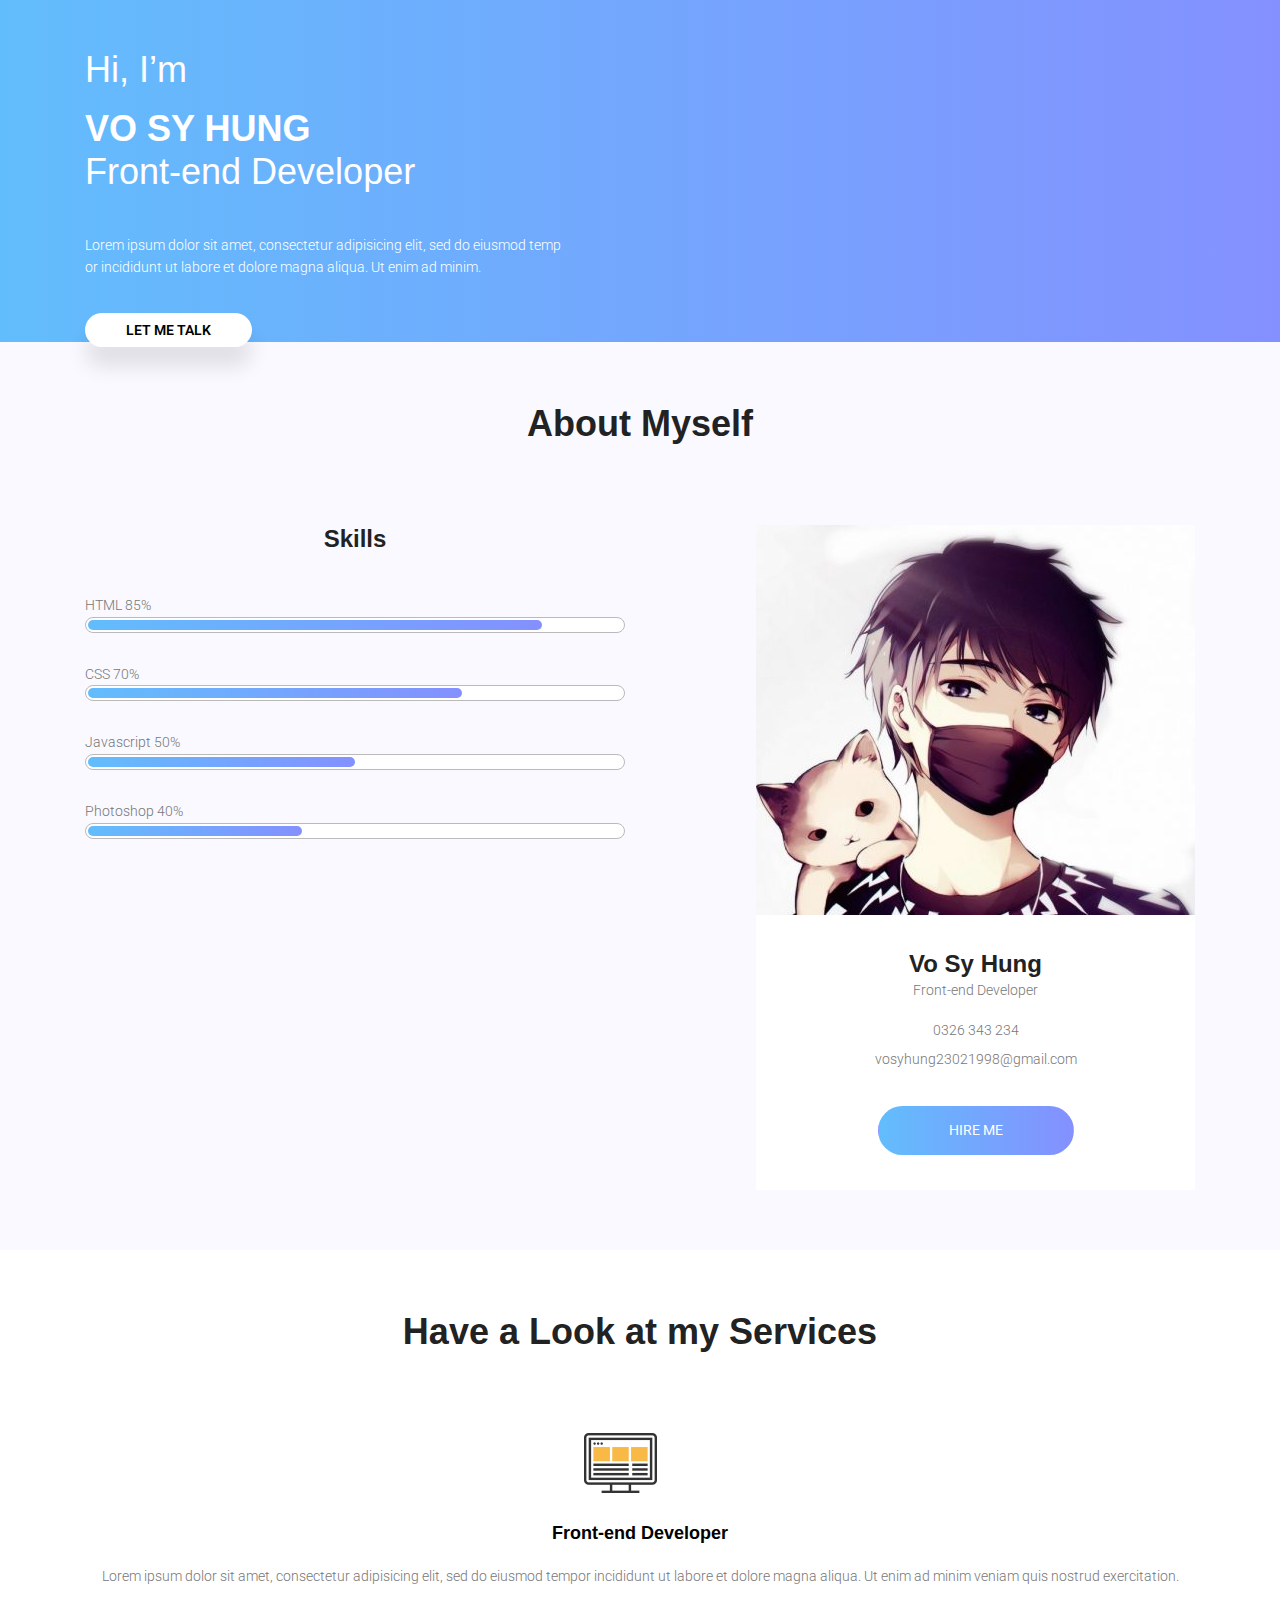
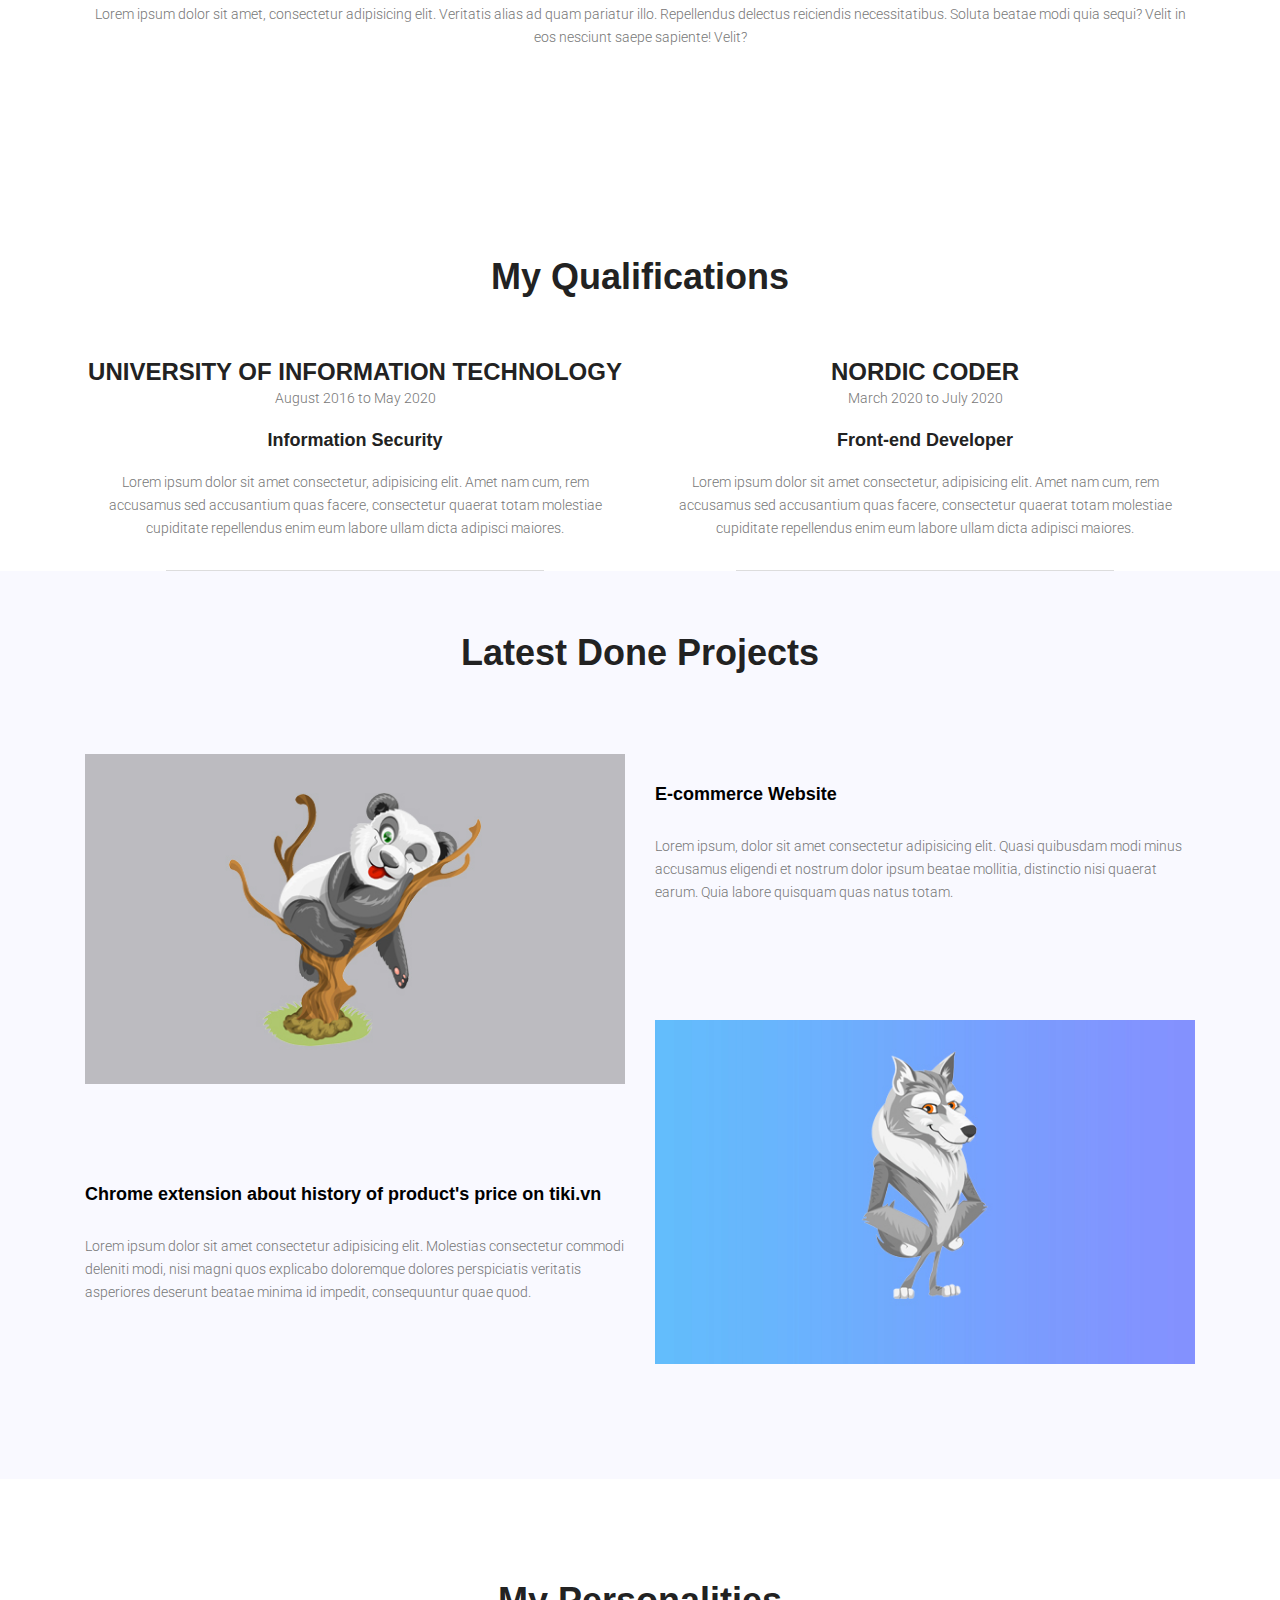
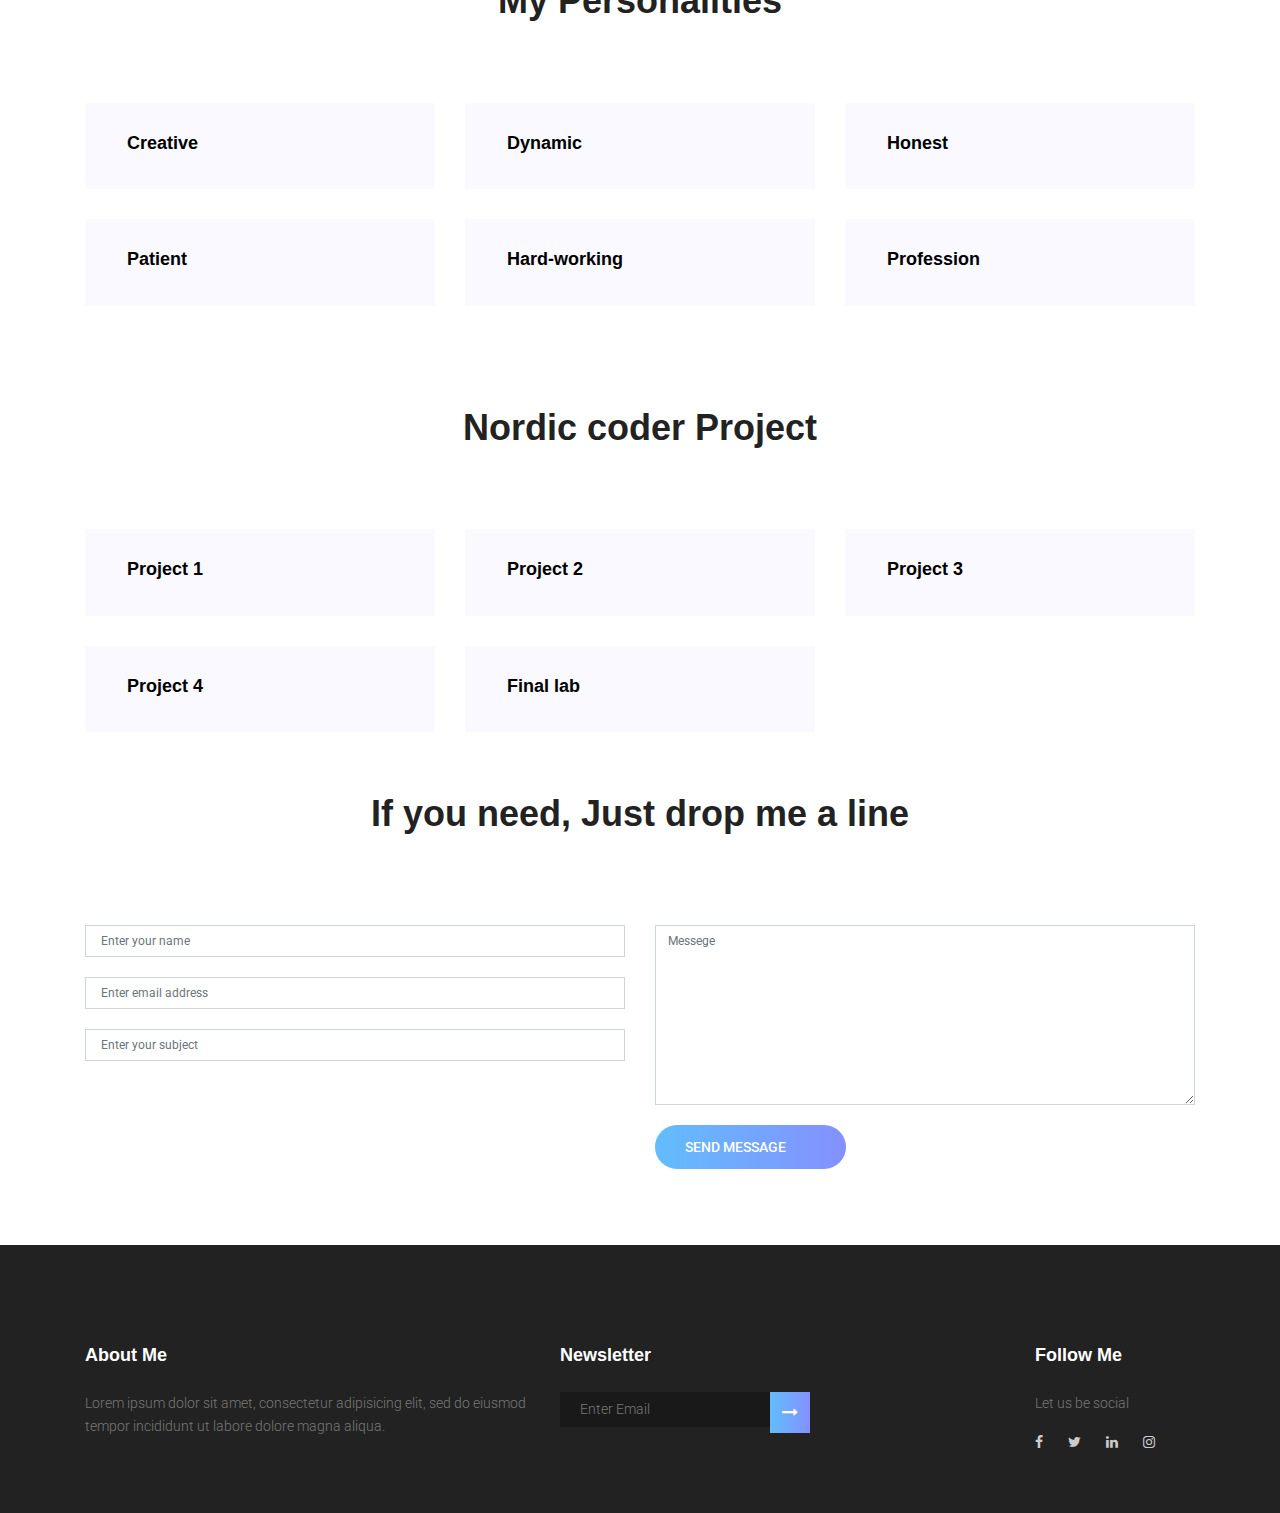
<file: index.html>
<!DOCTYPE html>
<html>
  <title>VsHung CV</title>
  <meta charset="UTF-8">
  <meta name="viewport" content="width=device-width, initial-scale=1">
  <link rel='stylesheet' href='https://fonts.googleapis.com/css?family=Roboto'>
  <link rel="stylesheet" href="https://cdnjs.cloudflare.com/ajax/libs/font-awesome/4.7.0/css/font-awesome.min.css">
  <link rel="stylesheet" href="https://maxcdn.bootstrapcdn.com/bootstrap/4.4.1/css/bootstrap.min.css">
  <link rel="stylesheet" href="css/style.css">
  <script src="https://ajax.googleapis.com/ajax/libs/jquery/3.4.1/jquery.min.js"></script>
  <script src="https://cdnjs.cloudflare.com/ajax/libs/popper.js/1.16.0/umd/popper.min.js"></script>
  <script src="https://maxcdn.bootstrapcdn.com/bootstrap/4.4.1/js/bootstrap.min.js"></script>
</head>

<body>
  <!-- start banner Area -->
  <section class="banner-area" id="home">
  <div class="container">
    <div class="row justify-content-start align-items-center">
      <div class="col-lg-12 col-md-12 banner-left">
        <h1 class="text-white mt-5">
          <p>Hi, I’m</p>       
          <span>Vo Sy Hung</span>	
          <p>Front-end Developer</p>
        </h1>
        <p class="mx-auto text-white  mt-20 mb-40">
          Lorem ipsum dolor sit amet, consectetur adipisicing elit, sed do eiusmod temp <br> or incididunt ut labore et dolore magna aliqua. Ut enim ad minim.
        </p>
        <a href="#" class="text-uppercase header-btn">Let me talk</span></a>
      </div>
    </div>
  </div>
  </section>
  <!-- End banner Area -->	
  
  <!-- Start about Area -->
  <section class="about-area section-gap" id="about">
    <div class="container">
      <div class="row d-flex justify-content-center">
        <div class="menu-content pb-70 col-lg-8">
          <div class="title text-center">
            <h1 class="mb-10">About Myself</h1>
          </div>
        </div>
      </div>					
      <div class="row">
        <div class="col-lg-6 about-left">
          <h3 class="pb-40 text-center">Skills</h3>
          <div class="skillbar" data-percent="85%">
              <div class="skill-bar-percent">HTML 85%</div>
              <div class="skillwrap">
                <div class="skillbar-bar" style="width: 85%;"></div>
              </div>
          </div>

          <div class="skillbar" data-percent="80%">
            <div class="skill-bar-percent">CSS 70%</div>
              <div class="skillwrap">
                <div class="skillbar-bar" style="width: 70%;"></div>
            </div>
          </div>

          <div class="skillbar" data-percent="50%">
              <div class="skill-bar-percent">Javascript 50%</div>
              <div div class="skillwrap">
                <div class="skillbar-bar" style="width: 50%;"></div>
          </div>
          </div>

          <div class="skillbar" data-percent="40%">
              <div class="skill-bar-percent">Photoshop 40%</div>
              <div class="skillwrap">
                <div class="skillbar-bar" style="width: 40%;"></div>
          </div>
        </div>		                
      </div>
        <div class="col-lg-6 about-right justify-content-end d-flex">
          <div class="myself-wrap">
            <img class="img-fluid" src="img/avatar.jpg" alt="" >
            <div class="desc">
              <h3>Vo Sy Hung</h3>
              <p class="pb-10">Front-end Developer</p>
              <p><span class="lnr lnr-phone"></span> 0326 343 234</p>
              <p><span class="lnr lnr-envelope"></span> vosyhung23021998@gmail.com</p>
              <a class="mt-30 text-uppercase talk-btn" href="#">Hire Me</span></a>
            </div>
          </div>
        </div>
      </div>
    </div>	
  </section>
  <!-- End about Area -->
  
  <!-- Start service Area -->
  <section class="service-area section-gap" id="service"> 
    <div class="container">
      <div class="row d-flex justify-content-center">
        <div class="menu-content pb-70 col-lg-8">
          <div class="title text-center">
            <h1 class="mb-10">Have a Look at my Services</h1>
          </div>
        </div>
      </div>						
      <div class="row">
        <div class="single-service col-lg-12 col-md-12 mb-30 text-center">
          <div class="icon">
            <img src="img/s1.png" alt="">
          </div>
          <div class="dec">
            <h4 class="mt-30"><a href="#">Front-end Developer</a></h4>			
            <p class="mt-20">
              Lorem ipsum dolor sit amet, consectetur adipisicing elit, sed do eiusmod tempor incididunt ut labore et dolore magna aliqua. Ut enim ad minim veniam quis nostrud exercitation.
            </p>
            <p>
              Lorem ipsum dolor sit amet, consectetur adipisicing elit. Veritatis alias ad quam pariatur illo. Repellendus delectus reiciendis necessitatibus. Soluta beatae modi quia sequi? Velit in eos nesciunt saepe sapiente! Velit?
            </p>							
          </div>
        </div>											
      </div>
    </div>	
  </section>
  <!-- End service Area -->

  <!-- Start qualification Area -->
  <section class="qualification-area pt-100 pb-80">
    <div class="container">
      <div class="row d-flex justify-content-center">
        <div class="menu-content pb-20 col-lg-8">
          <div class="title text-center">
            <h1 class="mb-10">My Qualifications</h1>
          </div>
        </div>
      </div>							
      <div class="row d-flex justify-content-center">
        <div class="col-lg-6 col-md-6 qty-left">
          <div class="single-qly">
            <h3 class="text-uppercase">University of Information Technology</h3>
            <p>August 2016 to May 2020</p>
            <h4 class="pt-20 pb-20">Information Security</h4>
            <p>
              Lorem ipsum dolor sit amet consectetur, adipisicing elit. Amet nam cum, rem accusamus sed accusantium quas facere, consectetur quaerat totam molestiae cupiditate repellendus enim eum labore ullam dicta adipisci maiores.
            </p>							
          </div>
          <div class="btm-border d-block mx-auto"></div>														
        </div>
        <div class="col-lg-6 col-md-6 qty-right">
          <div class="single-qly">
            <h3 class="text-uppercase">Nordic Coder</h3>
            <p>March 2020 to July 2020</p>
            <h4 class="pt-20 pb-20">Front-end Developer</h4>
            <p>
              Lorem ipsum dolor sit amet consectetur, adipisicing elit. Amet nam cum, rem accusamus sed accusantium quas facere, consectetur quaerat totam molestiae cupiditate repellendus enim eum labore ullam dicta adipisci maiores.
            </p>							
          </div>
          <div class="btm-border d-block mx-auto"></div>																
        </div>						
      </div>
    </div>	
  </section>
  <!-- End qualification Area -->
  
  <!-- Start project Area -->
  <section class="project-area section-gap" id="project">
    <div class="container">
      <div class="row d-flex justify-content-center">
        <div class="menu-content pb-70 col-lg-8">
          <div class="title text-center">
            <h1 class="mb-10">Latest Done Projects</h1>
          </div>
        </div>
      </div>					
      <div class="row">
        <div class="col-lg-6 project-left">
          <div class="single-project pb-100">
            <img class="img-fluid" src="img/l1.jpg" alt="">
            <h4 class="pt-100 pb-30"><a href="#">Chrome extension about history of product's price on tiki.vn</a></h4>
            <p>
              Lorem ipsum dolor sit amet consectetur adipisicing elit. Molestias consectetur commodi deleniti modi, nisi magni quos explicabo doloremque dolores perspiciatis veritatis asperiores deserunt beatae minima id impedit, consequuntur quae quod.
            </p>
          </div>					
        </div>
        <div class="col-lg-6 project-right">
          <div class="single-project">
            <h4 class="pt-30 pb-30"><a href="#">E-commerce Website</a></h4>
            <p class=" pb-100">
              Lorem ipsum, dolor sit amet consectetur adipisicing elit. Quasi quibusdam modi minus accusamus eligendi et nostrum dolor ipsum beatae mollitia, distinctio nisi quaerat earum. Quia labore quisquam quas natus totam.
            </p>								
            <img class="img-fluid" src="img/l2.jpg" alt="">
          </div>							
        </div>
      </div>
    </div>	
  </section>
  <!-- End project Area -->
  
  <!-- Start feature Area -->
  <section class="feature-area pt-100">
    <div class="container">
      <div class="row d-flex justify-content-center">
        <div class="menu-content pb-70 col-lg-8">
          <div class="title text-center">
            <h1 class="mb-10">My Personalities</h1>
          </div>
        </div>
      </div>						
      <div class="row">
        <div class="col-lg-4 col-md-6 ">
          <div class="single-feature mb-30">
            <div class="title d-flex flex-row pb-20">
              <span class="lnr lnr-user"></span>
              <h4><a href="#">Creative</a></h4>
            </div>					
          </div>							
        </div>
        <div class="col-lg-4 col-md-6 ">
          <div class="single-feature mb-30">
            <div class="title d-flex flex-row pb-20">
              <span class="lnr lnr-license"></span>
              <h4><a href="#">Dynamic</a></h4>
            </div>						
          </div>							
        </div>
        <div class="col-lg-4 col-md-6 ">
          <div class="single-feature mb-30">
            <div class="title d-flex flex-row pb-20">
              <span class="lnr lnr-phone"></span>
              <h4><a href="#">Honest</a></h4>
            </div>						
          </div>							
        </div>
        <div class="col-lg-4 col-md-6 ">
          <div class="single-feature">
            <div class="title d-flex flex-row pb-20">
              <span class="lnr lnr-rocket"></span>
              <h4><a href="#">Patient</a></h4>
            </div>							
          </div>							
        </div>
        <div class="col-lg-4 col-md-6 ">
          <div class="single-feature">
            <div class="title d-flex flex-row pb-20">
              <span class="lnr lnr-diamond"></span>
              <h4><a href="#">Hard-working</a></h4>
            </div>				
          </div>							
        </div>
        <div class="col-lg-4 col-md-6 ">
          <div class="single-feature">
            <div class="title d-flex flex-row pb-20">
              <span class="lnr lnr-bubble"></span>
              <h4><a href="#">Profession</a></h4>
            </div>						
          </div>							
        </div>																					
      </div>
    </div>	
  </section>
  <!-- End feature Area -->
          
  <!-- Start Project -->
  <section class="feature-area pt-100">
    <div class="container">
      <div class="row d-flex justify-content-center">
        <div class="menu-content pb-70 col-lg-8">
          <div class="title text-center">
            <h1 class="mb-10">Nordic coder Project</h1>
          </div>
        </div>
      </div>						
      <div class="row">
        <div class="col-lg-4 col-md-6 ">
          <div class="single-feature mb-30">
            <div class="title d-flex flex-row pb-20">
              <span class="lnr lnr-user"></span>
              <h4><a href="Project 1 - first html/index.html">Project 1</a></h4>
            </div>					
          </div>							
        </div>
        <div class="col-lg-4 col-md-6 ">
          <div class="single-feature mb-30">
            <div class="title d-flex flex-row pb-20">
              <span class="lnr lnr-license"></span>
              <h4><a href="Project 2- introduce/index.html">Project 2</a></h4>
            </div>						
          </div>							
        </div>
        <div class="col-lg-4 col-md-6 ">
          <div class="single-feature mb-30">
            <div class="title d-flex flex-row pb-20">
              <span class="lnr lnr-phone"></span>
              <h4><a href="Project 3 - flex_box/index.html">Project 3</a></h4>
            </div>						
          </div>							
        </div>
        <div class="col-lg-4 col-md-6 ">
          <div class="single-feature">
            <div class="title d-flex flex-row pb-20">
              <span class="lnr lnr-rocket"></span>
              <h4><a href="Project 4 - bootstrap/index.html">Project 4</a></h4>
            </div>							
          </div>							
        </div>
        <div class="col-lg-4 col-md-6 ">
          <div class="single-feature">
            <div class="title d-flex flex-row pb-20">
              <span class="lnr lnr-diamond"></span>
              <h4><a href="Project 9 - web rep/index.html">Final lab</a></h4>
            </div>				
          </div>							
        </div>																					
      </div>
    </div>	
  </section>
  <!-- End project -->

  <!-- start contact Area -->		
  <section class="contact-area section-gap" id="contact">
    <div class="container">
      <div class="row d-flex justify-content-center">
        <div class="menu-content pb-20 col-lg-8">
          <div class="title text-center">
            <h1 class="mb-10">If you need, Just drop me a line</h1>
          </div>
        </div>
      </div>										
      <form class="form-area mt-60" id="myForm" action="mail.php" method="post" class="contact-form text-right">
        <div class="row">	
        <div class="col-lg-6 form-group">
          <input name="name" placeholder="Enter your name" class="common-input mb-20 form-control" required="" type="text">
        
          <input name="email" placeholder="Enter email address" class="common-input mb-20 form-control" required="" type="email">

          <input name="subject" placeholder="Enter your subject" class="common-input mb-20 form-control" required="" type="text">
        </div>
        <div class="col-lg-6 form-group">
          <textarea class="common-textarea mt-10 form-control" name="message" placeholder="Messege" required=""></textarea>
          <button class="primary-btn mt-20">Send Message<span class="lnr lnr-arrow-right"></span></button>
          <div class="alert-msg">								
        </div>
        </div></div>
      </form>						
      
    </div>	
  </section>
  <!-- end contact Area -->		
  
  <!-- start footer Area -->		
  <footer class="footer-area section-gap">
    <div class="container">
      <div class="row">
        <div class="col-lg-5  col-md-6 col-sm-6">
          <div class="single-footer-widget">
            <h6>About Me</h6>
            <p>
              Lorem ipsum dolor sit amet, consectetur adipisicing elit, sed do eiusmod tempor incididunt ut labore dolore magna aliqua.
            </p>
          </div>
        </div>
        <div class="col-lg-5  col-md-6 col-sm-6">
          <div class="single-footer-widget">
            <h6>Newsletter</h6>
            <div class="" id="mc_embed_signup">

                <form target="_blank" novalidate="true" action="#" method="get" class="form-inline">

                <div class="d-flex flex-row">

                  <input class="form-control" name="EMAIL" placeholder="Enter Email" required="" type="email">
                    <button class="click-btn btn btn-default"><i class="fa fa-long-arrow-right" aria-hidden="true"></i></button>
                    <div style="position: absolute; left: -5000px;">
                      <input name="" tabindex="-1" value="" type="text">
                    </div>
                </div>		
                <div class="info"></div>
                </form>
            </div>
            </div>
        </div>							
        <div class="col-lg-2 col-md-6 col-sm-6 social-widget">
          <div class="single-footer-widget">
            <h6>Follow Me</h6>
            <p>Let us be social</p>
            <div class="footer-social d-flex align-items-center">
              <a href="#"><i class="fa fa-facebook"></i></a>
              <a href="#"><i class="fa fa-twitter"></i></a>
              <a href="#"><i class="fa fa-linkedin"></i></a>
              <a href="#"><i class="fa fa-instagram"></i></a>
            </div>
          </div>
        </div>							
      </div>
    </div>
  </footer>	
  <!-- End footer Area -->			
</body>
</html>
</file>
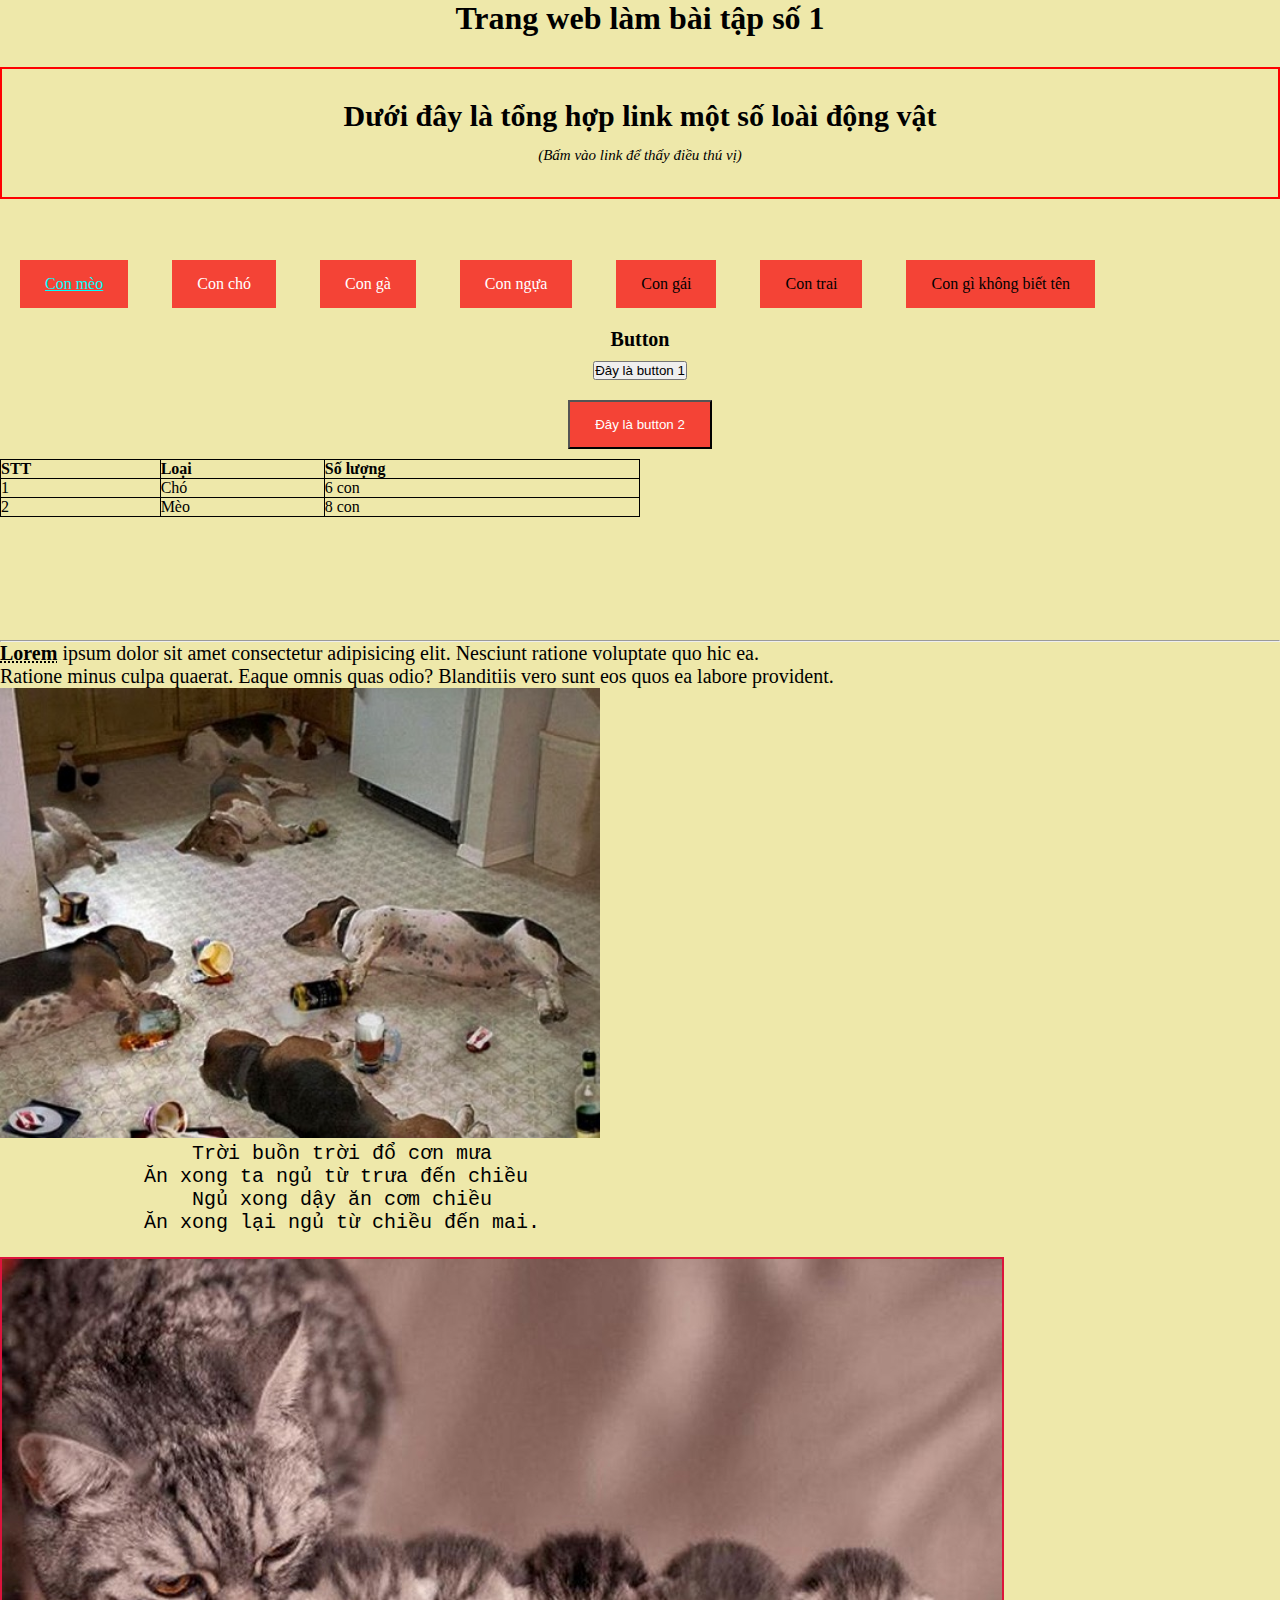
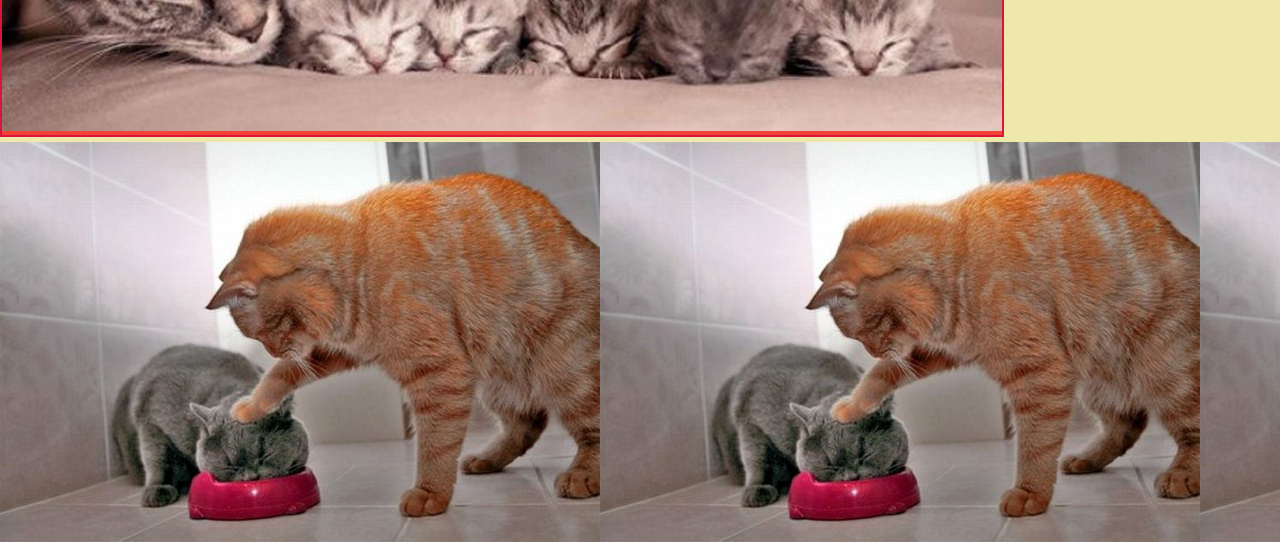
<file: Project 1 - first html/index.html>
<!DOCTYPE html>
<html lang="en">
<head>
    <title>Homework</title>
    <link rel="stylesheet" href="css/style.css">
</head>

<body>
	<div class="top">
        <h1>Trang web làm bài tập số 1</h1>
        
        <p id=middle> <b>Dưới đây là tổng hợp link một số loài động vật</b> <br> <span style="font-size: 15px; ">
            <i>(Bấm vào link để thấy điều thú vị)</i></span> </p>   
    </div>

    <!-- Link -->
    <div class="middle1">
        <a id=id1 href="img/conmeo.jpg" target="_blank" title="Con mèo">Con mèo</a>
        <a class="link-decoration" href="img/concho.jpg" target="_self" title="Con Chó">Con chó</a> 
        <a class="link-decoration" href="img/ga.jpg" target="_parent" title="Con gà">Con gà</a> 
        <a class="link-decoration" href="img/ngua.jpg" target="_top" title="Con ngựa">Con ngựa</a> 
        <a class="link-decoration text-color-link" href="img/girl.jpg" target="_top" title="Con gái" >Con gái</a> 
        <a class="link-decoration text-color-link" href="img/contrai.jpg" target="_top" title="Con trai" >Con trai</a> 
        <a class="link-decoration text-color-link" href="img/special.jpg" target="_top" title="Con gì không biết tên" >Con gì không biết tên</a>
        
        <!-- Menu button -->
        <div>
            <ul class="menu"> <b>Button </b> 
            <li> <button id=btn1 onclick="document.location = ">Đây là button 1</button> </li>
            <li> <button id=btn2 onclick="document.location = ">Đây là button 2</button> </li>
        </ul>
        </div>
        <table style="width:50%">
            <tr>
                <th>STT</th>
                <th>Loại</>
                <th>Số lượng</th>             
            </tr>
            <tr>
                <td>1</td>
                <td>Chó</td>
                <td>6 con</td>                
            </tr>
            <tr>
                <td>2</td>
                <td>Mèo</td>
                <td>8 con</td>
            </tr>
          </table>

    </div>
    <hr>
    <div class="middle2">
        <p class="tag"><abbr title="Lorem là một đoạn văn bản giả"><strong>Lorem</strong></abbr> ipsum dolor sit amet consectetur adipisicing elit. Nesciunt ratione voluptate quo hic ea. <br>
             Ratione minus culpa quaerat. Eaque omnis quas odio? Blanditiis vero sunt eos quos ea labore provident.</p>
        
        <!-- Image map -->
        <img id=image src="img/dancho.jpg" alt="photo" usemap="#dogmap"> 
        <map name="dogmap">
            <area shape="rect" coords="0,235,180,360" alt="Con cho" href="img/chocan.jpg" title="Đừng bấm vào đây">
            <area shape="rect" coords="175,72,310,175" alt="Con cho" href="img/chocan.jpg" title="Đừng bấm vào đây">
            <area shape="rect" coords="280,210,564,338" alt="Con cho" href="img/chocan.jpg" title="Đừng bấm vào đây">
            <area shape="circle" coords="328,450,132" alt="Con cho" href="img/chocan.jpg" title="Đừng bấm vào đây">

        </map> 
        <pre class="tag">
                Trời buồn trời đổ cơn mưa
            Ăn xong ta ngủ từ trưa đến chiều 
                Ngủ xong dậy ăn cơm chiều 
            Ăn xong lại ngủ từ chiều đến mai. 
        </pre>

        <!-- Image as a link -->
        <a id=danmeo  href="Homework.html" title="Bấm để tải lại trang"><img src="img/danmeo.jpg" alt="Dan meo"></a>
        
    </div>

    <!-- Background image -->
    <div class="bottom">
        

    </div>
</body>
</html>
</file>
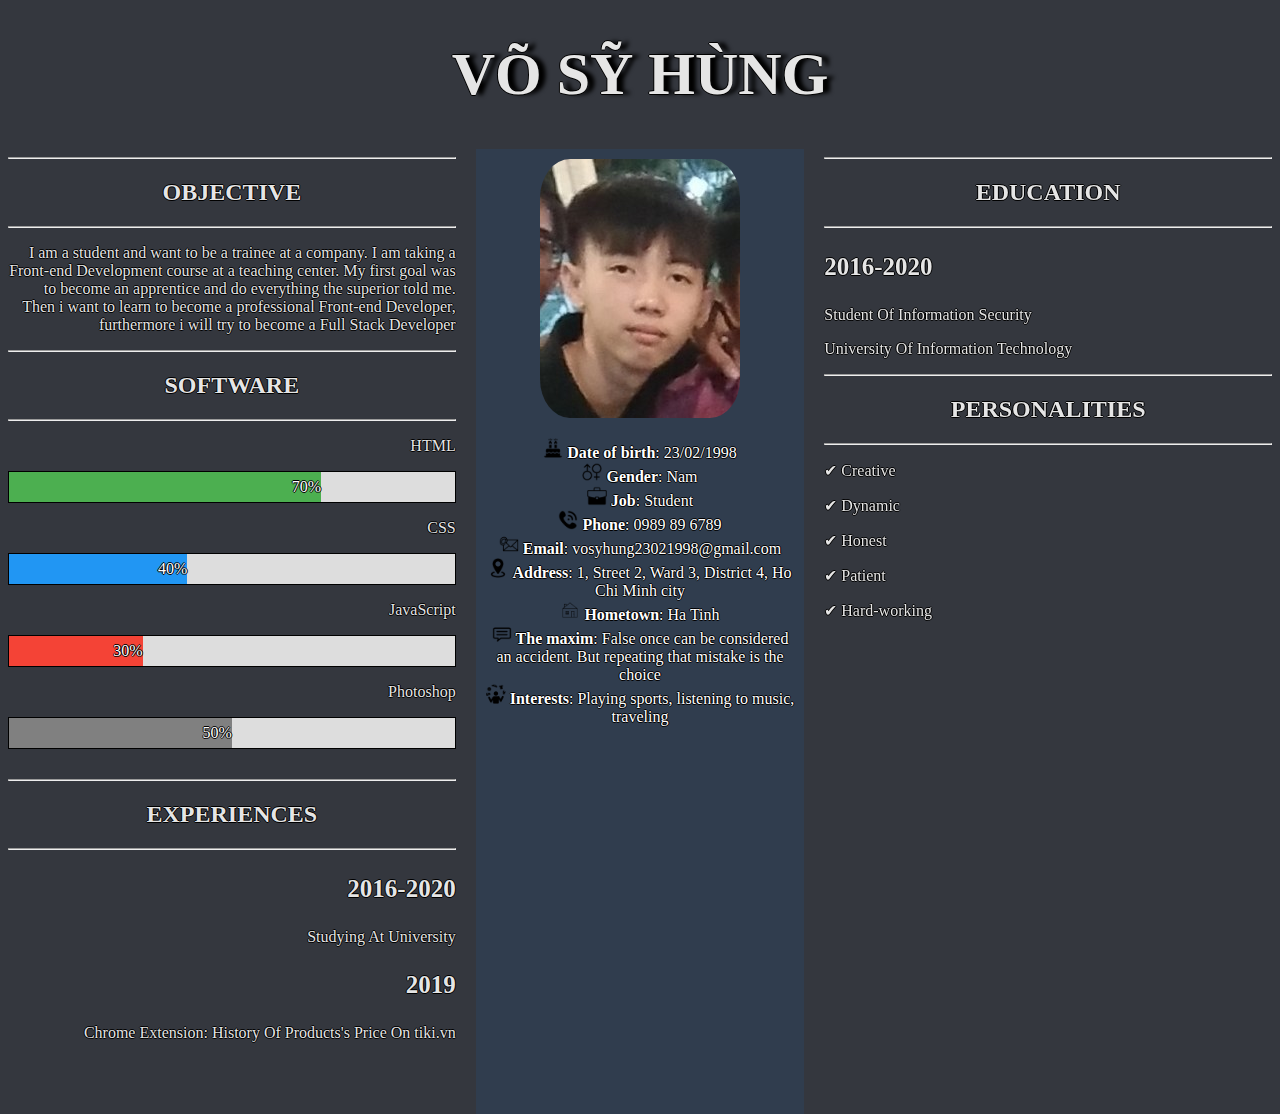
<file: Project 2- introduce/index.html>
<!DOCTYPE html>
<html>

<head>
  <title>Introduce</title>
  <meta charset="utf-8">
  <link rel="stylesheet" href="css/style.css">
</head>

<body>

  <div class="title">
    <h1>VÕ SỸ HÙNG</h1>
  </div>

  <!-- phần bên trái -->
  <div class="left">
    <div>
      <hr>
      <h2 class="set-text"> OBJECTIVE </h2>
      <hr>
    </div>
    <div>
      <p>
        I am a student and want to be a trainee at a company. I am taking a Front-end Development course at a teaching center.
        My first goal was to become an apprentice and do everything the superior told me.
        Then i want to learn to become a professional Front-end Developer, furthermore i will try to become a Full Stack Developer</p>
    </div>

    <div>
      <hr>
      <h2 class="set-text"> SOFTWARE </h2>
      <hr>
    </div>
    <!-- Skill bar -->
    <div>
      <p>HTML</p>
      <div class="container">
      <div class="skills html">70%</div>
      </div>
      <p>CSS</p>
      <div class="container">
        <div class="skills css">40%</div>
      </div>
      <p>JavaScript</p>
      <div class="container">
        <div class="skills js">30%</div>
      </div>
      <p>Photoshop</p>
      <div class="container">
        <div class="skills photoshop">50%</div>
      </div>
      </div>

      <div id="for-experiences">
        <hr>
        <h2 class="set-text"> EXPERIENCES </h2> 
        <hr>
      </div>
      <div>
        <p class="set-year"><b> 2016-2020 </b></p>
        <p>Studying At University</p>
        <p class="set-year"><b> 2019 </b></p>
        <p>Chrome Extension: History Of Products's Price On tiki.vn</p>
      </div>
  </div>
  
  <!-- phần ở giữa -->
  <div class="middle">
    <div>
      <img src="img/avatar.jpg" alt="photo" class="set-center">
    </div>
    
    <div class="menu">
      <div>
        <img src="img/birthday.png" alt="icon" width="20px">
        <b>Date of birth</b>: 23/02/1998
      </div>
      <div>
        <img src="img/gender.png" alt="icon" width="20px">
        <b>Gender</b>: Nam
      </div>
      <div>
        <img src="img/job.png" alt="icon" width="20px">
        <b>Job</b>: Student
      </div>
      <div>
        <img src="img/phone.png" alt="icon" width="20px">
       <b>Phone</b>: 0989 89 6789
      </div>
      <div>
        <img src="img/email.png" alt="icon" width="20px">
        <b>Email</b>: vosyhung23021998@gmail.com
      </div>
      <div>
        <img src="img/address.png" alt="icon" width="20px">
        <b>Address</b>: 1, Street 2, Ward 3, District 4, Ho Chi Minh city
      </div> 
      <div>
        <img src="img/hometown.png" alt="icon" width="20px">
        <b>Hometown</b>: Ha Tinh
      </div>
      <div>
       <img src="img/maxim.png" alt="icon" width="20px">
        <b>The maxim</b>: False once can be considered an accident. But repeating that mistake is the choice
      </div> 
      <div>
        <img src="img/interests.png" alt="icon" width="20px">
        <b>Interests</b>: Playing sports, listening to music, traveling
        <div>
          <iframe width="100%" height="200px" 
          src="https://www.youtube.com/embed/F4km2_YPzGk" 
          frameborder="0" allow="accelerometer; autoplay; encrypted-media; gyroscope; picture-in-picture" allowfullscreen></iframe>
          <iframe src="https://www.nhaccuatui.com/mh/auto/ts1TDqzvjmGE" width="100%" 
          frameborder="0" allowfullscreen allow="autoplay"></iframe>
        </div>
      </div>
    </div>
  </div>

  <!-- Phần bên phải -->
  <div class="right">
    <div>
      <hr>
      <h2 class="set-text"> EDUCATION </h2>
      <hr>
    </div>
    <div>
      <p class="set-year"><b>2016-2020</b></p>
      <p>Student Of Information Security</p>
      <p>University Of Information Technology</p>
    </div>

    <div>
      <hr>
      <h2 class="set-text"> PERSONALITIES </h2>
      <hr>
    </div>
    <div> 
      <p> &#10004 Creative </p>
      <p> &#10004 Dynamic </p>
      <p> &#10004 Honest </p>
      <p> &#10004 Patient </p>
      <p> &#10004 Hard-working </p>
      <iframe width=100% height="400px"
      src="https://www.google.com/maps/embed?pb=!1m18!1m12!1m3!1d3919.5553098766127!2d106.698897714885!3d10.768714492326744!2m3!1f0!2f0!3f0!3m2!1i1024!2i768!4f13.1!3m3!1m2!1s0x31752f7dbce91fbd%3A0x3954d44420742ac3!2sNordic%20Coder!5e0!3m2!1svi!2s!4v1586273247394!5m2!1svi!2s" 
      frameborder="0" style="border:0;" allowfullscreen="" aria-hidden="false" tabindex="0"></iframe>
    </div>
  </div>

</body>
</html>
</file>
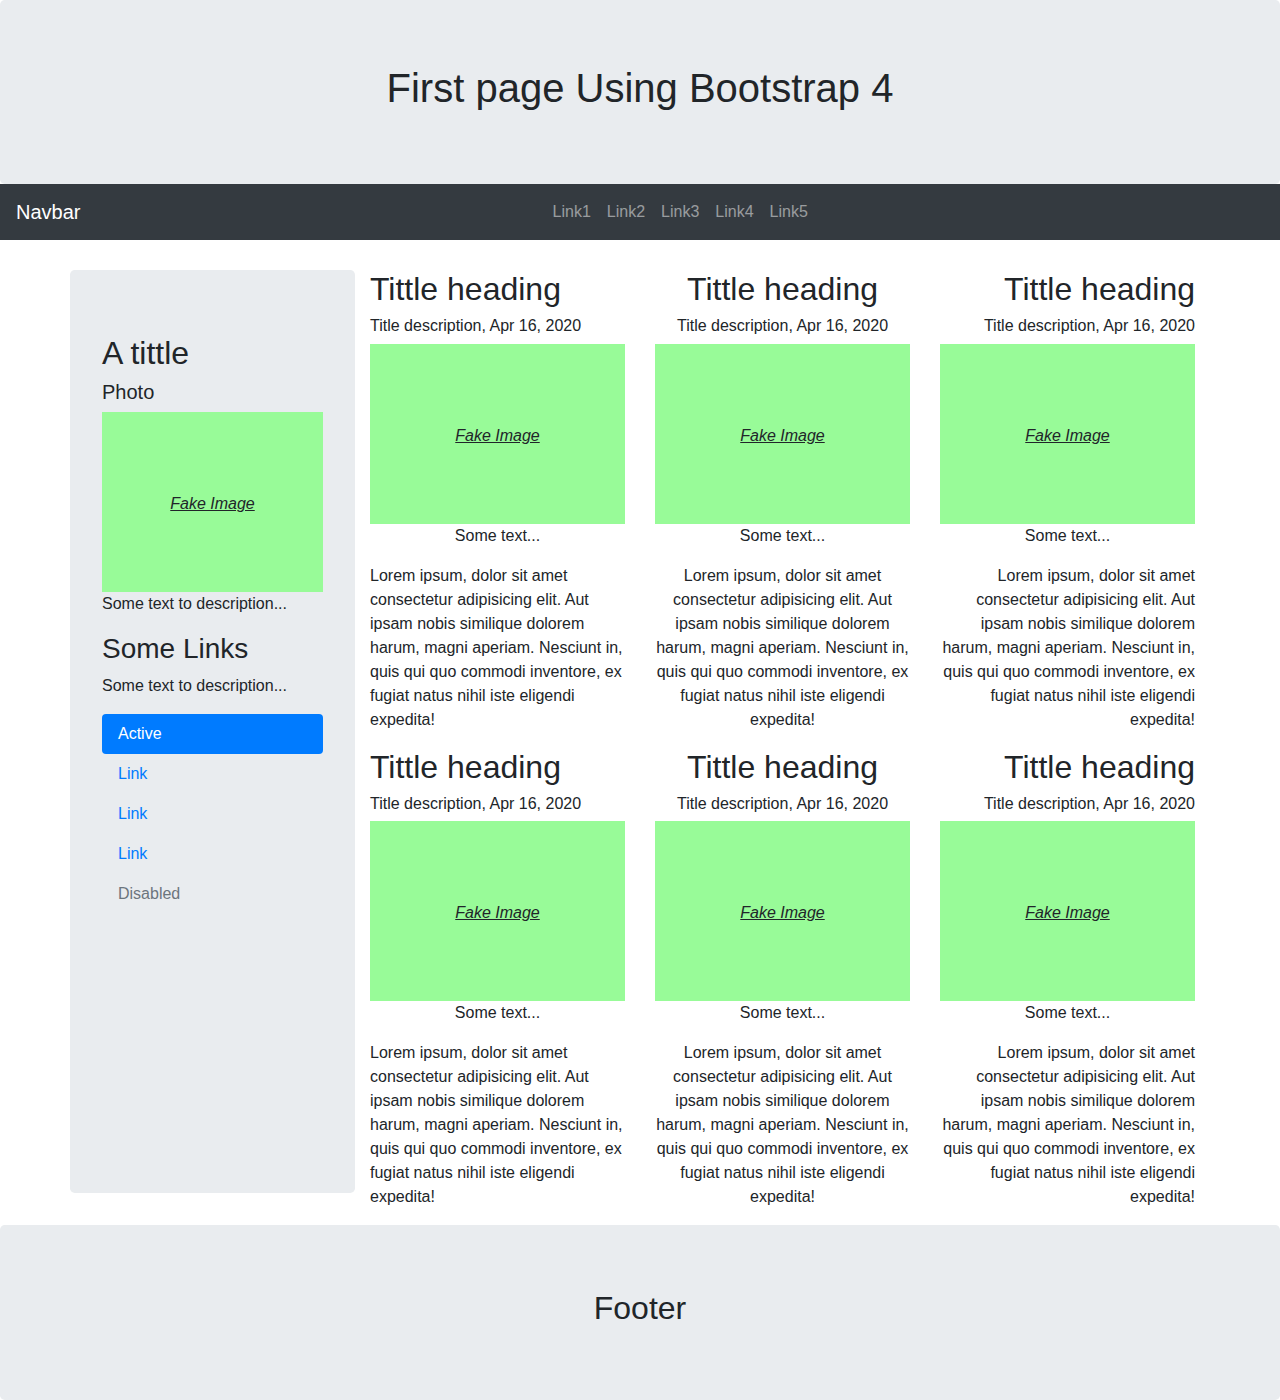
<file: Project 4 - bootstrap/index.html>
<!DOCTYPE html>
<html lang="en">

<head>
    <title>Bootstrap 4 Website Example</title>
    <meta charset="utf-8">
    <meta name="viewport" content="width=device-width, initial-scale=1">
    <link rel="stylesheet" href="css/style.css">
    <link rel="stylesheet" href="https://maxcdn.bootstrapcdn.com/bootstrap/4.4.1/css/bootstrap.min.css">
    <script src="https://ajax.googleapis.com/ajax/libs/jquery/3.4.1/jquery.min.js"></script>
    <script src="https://cdnjs.cloudflare.com/ajax/libs/popper.js/1.16.0/umd/popper.min.js"></script>
    <script src="https://maxcdn.bootstrapcdn.com/bootstrap/4.4.1/js/bootstrap.min.js"></script>
</head>

<body>

    <div class="jumbotron text-center" style="margin-bottom:0">
        <h1>First page Using Bootstrap 4</h1>
    </div>

    <nav class="navbar navbar-expand-sm bg-dark navbar-dark">
        <a class="navbar-brand" href="#">Navbar</a>
        <button class="navbar-toggler" type="button" data-toggle="collapse" data-target="#collapsibleNavbar">
    <span class="navbar-toggler-icon"></span>
  </button>
        <div class="collapse navbar-collapse set-navbar" id="collapsibleNavbar">
            <ul class="navbar-nav">
                <li class="nav-item">
                    <a class="nav-link" href="#">Link1</a>
                </li>
                <li class="nav-item">
                    <a class="nav-link" href="#">Link2</a>
                </li>
                <li class="nav-item">
                    <a class="nav-link" href="#">Link3</a>
                </li>
                <li class="nav-item">
                    <a class="nav-link" href="#">Link4</a>
                </li>
                <li class="nav-item">
                    <a class="nav-link" href="#">Link5</a>
                </li>
            </ul>
        </div>
    </nav>

    <div class="container" style="margin-top:30px">
        <div class="row">
            <div class="jumbotron col-sm-3">
                <h2>A tittle</h2>
                <h5>Photo</h5>
                <div class="fakeimg text-center"><u><i>Fake Image</i></u></div>
                <p>Some text to description...</p>
                <h3>Some Links</h3>

                <p>Some text to description...</p>
                <ul class="nav nav-pills flex-column">
                    <li class="nav-item">
                        <a class="nav-link active" href="#">Active</a>
                    </li>
                    <li class="nav-item">
                        <a class="nav-link" href="#">Link</a>
                    </li>
                    <li class="nav-item">
                        <a class="nav-link" href="#">Link</a>
                    </li>
                    <li class="nav-item">
                        <a class="nav-link" href="#">Link</a>
                    </li>
                    <li class="nav-item">
                        <a class="nav-link disabled" href="#">Disabled</a>
                    </li>
                </ul>
                <hr class="d-sm-none">
            </div>
            <div class="col-sm-3">
                <h2>Tittle heading</h2>
                <h6>Title description, Apr 16, 2020</h6>
                <div class="fakeimg text-center"><u><i>Fake Image</i></u></div>
                <p class="text-center">Some text...</p>
                <p>Lorem ipsum, dolor sit amet consectetur adipisicing elit. Aut ipsam nobis similique dolorem harum, magni aperiam. Nesciunt in, quis qui quo commodi inventore, ex fugiat natus nihil iste eligendi expedita!</p>
                <h2>Tittle heading</h2>
                <h6>Title description, Apr 16, 2020</h6>
                <div class="fakeimg text-center"><u><i>Fake Image</i></u></div>
                <p class="text-center">Some text...</p>
                <p>Lorem ipsum, dolor sit amet consectetur adipisicing elit. Aut ipsam nobis similique dolorem harum, magni aperiam. Nesciunt in, quis qui quo commodi inventore, ex fugiat natus nihil iste eligendi expedita!</p>
            </div>
            <div class="col-sm-3 text-center">
                <h2>Tittle heading</h2>
                <h6>Title description, Apr 16, 2020</h6>
                <div class="fakeimg text-center"><u><i>Fake Image</i></u></div>
                <p class="text-center">Some text...</p>
                <p>Lorem ipsum, dolor sit amet consectetur adipisicing elit. Aut ipsam nobis similique dolorem harum, magni aperiam. Nesciunt in, quis qui quo commodi inventore, ex fugiat natus nihil iste eligendi expedita!</p>
                <h2>Tittle heading</h2>
                <h6>Title description, Apr 16, 2020</h6>
                <div class="fakeimg text-center"><u><i>Fake Image</i></u></div>
                <p class="text-center">Some text...</p>
                <p>Lorem ipsum, dolor sit amet consectetur adipisicing elit. Aut ipsam nobis similique dolorem harum, magni aperiam. Nesciunt in, quis qui quo commodi inventore, ex fugiat natus nihil iste eligendi expedita!</p>
            </div>
            <div class="col-sm-3 text-right">
                <h2>Tittle heading</h2>
                <h6>Title description, Apr 16, 2020</h6>
                <div class="fakeimg text-center"><u><i>Fake Image</i></u></div>
                <p class="text-center">Some text...</p>
                <p>Lorem ipsum, dolor sit amet consectetur adipisicing elit. Aut ipsam nobis similique dolorem harum, magni aperiam. Nesciunt in, quis qui quo commodi inventore, ex fugiat natus nihil iste eligendi expedita!</p>
                <h2>Tittle heading</h2>
                <h6>Title description, Apr 16, 2020</h6>
                <div class="fakeimg text-center"><u><i>Fake Image</i></u></div>
                <p class="text-center">Some text...</p>
                <p>Lorem ipsum, dolor sit amet consectetur adipisicing elit. Aut ipsam nobis similique dolorem harum, magni aperiam. Nesciunt in, quis qui quo commodi inventore, ex fugiat natus nihil iste eligendi expedita!</p>
            </div>
        </div>
    </div>

    <div class="jumbotron text-center" style="margin-bottom:0">
        <h2>Footer</h2>
    </div>

</body>

</html>
</file>
<file: css/style.css>
body {
  color: #777777;
  font-family: "Roboto", sans-serif;
  font-size: 14px;
  font-weight: 300;
  line-height: 1.625em;
  position: relative;
}

ol, ul {
  margin: 0;
  padding: 0;
  list-style: none;
}

select {
  display: block;
}

figure {
  margin: 0;
}

a {
  -webkit-transition: all 0.3s ease 0s;
  -moz-transition: all 0.3s ease 0s;
  -o-transition: all 0.3s ease 0s;
  transition: all 0.3s ease 0s;
}

iframe {
  border: 0;
}

a, a:focus, a:hover {
  text-decoration: none;
  outline: 0;
}

.btn.active.focus,
.btn.active:focus,
.btn.focus,
.btn.focus:active,
.btn:active:focus,
.btn:focus {
  text-decoration: none;
  outline: 0;
}

.card-panel {
  margin: 0;
  padding: 60px;
}


.btn i, .btn-large i, .btn-floating i, .btn-large i, .btn-flat i {
  font-size: 1em;
  line-height: inherit;
}

.gray-bg {
  background: #f9f9ff;
}

h1, h2, h3,
h4, h5, h6 {
  font-family: "Poppins", sans-serif;
  color: #222222;
  line-height: 1.2em !important;
  margin-bottom: 0;
  margin-top: 0;
  font-weight: 600;
}

td, th {
  border-radius: 0px;
}
.mt-10 {
  margin-top: 10px;
}

.mt-15 {
  margin-top: 15px;
}

.mt-20 {
  margin-top: 20px;
}

.mt-30 {
  margin-top: 30px;
}

.mt-40 {
  margin-top: 40px;
}

.mt-60 {
  margin-top: 60px;
}

.mb-10 {
  margin-bottom: 10px;
}

.mb-20 {
  margin-bottom: 20px;
}

.mb-30 {
  margin-bottom: 30px;
}

.mb-40 {
  margin-bottom: 40px;
}

.pt-20 {
  padding-top: 20px;
}

.pt-30 {
  padding-top: 30px;
}

.pt-100 {
  padding-top: 100px;
}

.pb-10 {
  padding-bottom: 10px;
}

.pb-20 {
  padding-bottom: 20px;
}

.pb-30 {
  padding-bottom: 30px;
}

.pb-40 {
  padding-bottom: 40px;
}

.pb-70 {
  padding-bottom: 70px;
}

.pb-100 {
  padding-bottom: 100px;
}


h1 {
  font-size: 36px;
}

h2 {
  font-size: 30px;
}

h3 {
  font-size: 24px;
}

h4 {
  font-size: 18px;
}

h5 {
  font-size: 16px;
}

h6 {
  font-size: 14px;
}

h1, h2, h3, h4, h5, h6 {
  line-height: 1.5em;
}


.section-gap {
  padding: 60px 0;
}

.p1-gradient-bg, .primary-btn, .primary-btn2:hover, .banner-area, .myself-wrap .desc .talk-btn, .skillbar-bar, .single-feature:hover, .single-footer-widget .click-btn, .generic-banner {
  background-image: -moz-linear-gradient(0deg, #62bdfc 0%, #8490ff 100%);
  background-image: -webkit-linear-gradient(0deg, #62bdfc 0%, #8490ff 100%);
  background-image: -ms-linear-gradient(0deg, #62bdfc 0%, #8490ff 100%);
}

.p1-gradient-color, .single-service a:hover, .footer-social a:hover i, .single-footer-widget .bb-btn {
  background: -moz-linear-gradient(0deg, #62bdfc 0%, #8490ff 100%);
  background: -webkit-linear-gradient(0deg, #62bdfc 0%, #8490ff 100%);
  background: -ms-linear-gradient(0deg, #62bdfc 0%, #8490ff 100%);
  -webkit-text-fill-color: transparent;
}

.primary-btn {
  line-height: 42px;
  padding-left: 30px;
  padding-right: 60px;
  border-radius: 25px;
  border: none;
  color: #fff;
  display: inline-block;
  font-weight: 500;
  position: relative;
  -webkit-transition: all 0.3s ease 0s;
  -moz-transition: all 0.3s ease 0s;
  -o-transition: all 0.3s ease 0s;
  transition: all 0.3s ease 0s;
  cursor: pointer;
  text-transform: uppercase;
  position: relative;
}

.primary-btn:focus {
  outline: none;
}

.primary-btn span {
  color: #fff;
  position: absolute;
  top: 50%;
  transform: translateY(-60%);
  right: 30px;
  -webkit-transition: all 0.3s ease 0s;
  -moz-transition: all 0.3s ease 0s;
  -o-transition: all 0.3s ease 0s;
  transition: all 0.3s ease 0s;
}

.primary-btn:hover {
  color: #fff;
}

.primary-btn:hover span {
  color: #fff;
  right: 20px;
}

.banner-left h1 {
  color: #000;
  font-size: 36px;
  font-weight: 100;
  line-height: 1em;
  margin-bottom: 40px;
}

.banner-left h1 span {
  text-transform: uppercase;
  font-weight: 700;
}


.banner-right {
  margin-top: 100px;
}

.header-btn {
  background-color: #fff;
  padding: 8px 40px;
  font-weight: 600;
  color: #000;
  box-shadow: 0px 20px 20px 0px rgba(0, 0, 0, 0.1);
  border: 1px solid transparent;
  border-radius: 20px;
}

.header-btn:hover {
  border: 1px solid #fff;
  background: transparent;
  color: #fff;
}

.single-service .icon {
  margin-right: 40px;
}

.single-service a {
  color: #000;
}

.about-area {
  background-color: #f9f9ff;
}

.myself-wrap {
  background-color: #fff;
  display: inline-block;
}

.myself-wrap .desc {
  padding: 35px;
  text-align: center;
}

.myself-wrap .desc p {
  margin-bottom: 5px;
}

.myself-wrap .desc .lnr {
  font-size: 20px;
}

.myself-wrap .desc .talk-btn {
  border: 1px solid transparent;
  color: #fff;
  padding: 12px 70px;
  display: inline-block;
  border-radius: 25px;
  font-weight: 400;
}

.myself-wrap .desc .talk-btn:hover {
  background: transparent;
  border: 1px solid #000;
  color: #000;
}

.skillbar {
  position: relative;
  display: block;
  width: 100%;
  margin-bottom: 30px;
}

.skillbar .skillwrap {
  background-color: #fff;
  border-radius: 10px;
  border: 1px solid #bababa;
  padding: 2px;
}

.skillbar-bar {
  border-collapse: separate;
  border-spacing: 100px;
  border-radius: 10px;
  height: 10px;
  width: 0px;
  transition-property: width, background-color;
}

.skillbar-title {
  color: #323232;
  font-size: 11px;
  font-weight: 600;
  text-transform: uppercase;
  display: inline-block;
}

.single-qly {
  text-align: center;
  padding: 30px 0px;
}

.single-qly b {
  color: #000;
  font-weight: 600;
}

.single-qly p {
  margin-bottom: 0px;
}

.btm-border {
  background: #ddd;
  width: 70%;
  height: 1px;
}

.project-area {
  background-color: #f9f9ff;
}

.single-project a {
  color: #000;
}

.single-project img {
  -webkit-transition: all 0.3s ease 0s;
  -moz-transition: all 0.3s ease 0s;
  -o-transition: all 0.3s ease 0s;
  transition: all 0.3s ease 0s;
}

.single-project img:hover {
  cursor: pointer;
  transform: scale(0.9);
}

.single-feature {
  background-color: #f9f9ff;
  padding: 30px 30px 15px 30px;
  -webkit-transition: all 0.3s ease 0s;
  -moz-transition: all 0.3s ease 0s;
  -o-transition: all 0.3s ease 0s;
  transition: all 0.3s ease 0s;
}

.single-feature a {
  color: #000;
}

.single-feature:hover {
  cursor: pointer;
  color: #fff;
}

.single-feature:hover a, .single-feature:hover .title .lnr {
  color: #fff;
}

.single-feature .title .lnr {
  color: #000;
  font-weight: 400;
  margin-right: 12px;
  font-size: 20px;
}

.form-area input {
  padding: 15px;
}

.form-area input, .form-area textarea {
  border-radius: 0;
  font-size: 12px;
}

.form-area textarea {
  height: 180px;
  margin-top: 0px;
}

.footer-area {
  padding-top: 100px;
  background-color: #222222;
}

h6 {
  color: #fff;
  margin-bottom: 25px;
  font-size: 18px;
  font-weight: 600;
}

.copy-right-text i, .copy-right-text a {
  color: #8490ff;
}

.footer-social a {
  padding-right: 25px;
  -webkit-transition: all 0.3s ease 0s;
  -moz-transition: all 0.3s ease 0s;
  -o-transition: all 0.3s ease 0s;
  transition: all 0.3s ease 0s;
}

.footer-social i {
  color: #cccccc;
  -webkit-transition: all 0.3s ease 0s;
  -moz-transition: all 0.3s ease 0s;
  -o-transition: all 0.3s ease 0s;
  transition: all 0.3s ease 0s;
}

.single-footer-widget input {
  border: none;
  width: 80%;
  font-weight: 300;
  background: #191919;
  color: #777;
  padding-left: 20px;
  border-radius: 0;
  font-size: 14px;
}

.single-footer-widget input:focus {
  background-color: #191919;
}

.single-footer-widget .bb-btn {
  color: #fff;
  font-weight: 300;
  border-radius: 0;
  z-index: 9999;
  cursor: pointer;
}

.single-footer-widget .info {
  position: absolute;
  margin-top: 20%;
  color: #fff;
  font-size: 12px;
}

.single-footer-widget .info.valid {
  color: green;
}

.single-footer-widget .info.error {
  color: red;
}

.single-footer-widget .click-btn {
  color: #fff;
  border-radius: 0;
  border-top-left-radius: 0px;
  border-bottom-left-radius: 0px;
  padding: 8px 12px;
  border: 0;
}

.single-footer-widget ::-moz-selection {
  /* Code for Firefox */
  background-color: #191919 !important;
  color: #777777;
}

.single-footer-widget ::selection {
  background-color: #191919 !important;
  color: #777777;
}

.single-footer-widget ::-webkit-input-placeholder {
  /* WebKit, Blink, Edge */
  color: #777777;
  font-weight: 300;
}

.single-footer-widget :-moz-placeholder {
  /* Mozilla Firefox 4 to 18 */
  color: #777777;
  opacity: 1;
  font-weight: 300;
}

.single-footer-widget ::-moz-placeholder {
  /* Mozilla Firefox 19+ */
  color: #777777;
  opacity: 1;
  font-weight: 300;
}

.single-footer-widget :-ms-input-placeholder {
  /* Internet Explorer 10-11 */
  color: #777777;
  font-weight: 300;
}

.single-footer-widget ::-ms-input-placeholder {
  /* Microsoft Edge */
  color: #777777;
  font-weight: 300;
}

.footer-text {
  padding-top: 20px;
}

.footer-text a, .footer-text i {
  color: #8490ff;
}


@media (max-width: 414px) {
  .banner-left h1 {
    font-size: 40px;
  }
}

@media (max-width: 800px) {
  .myself-wrap {
    margin-top: 30px;
    display: block;
    margin-left: auto !important;
    margin-right: auto !important;
  }
  .banner-right {
    margin-top: 70px;
    margin-bottom: 30px;
  }
  .banner-right img {
    width: 40%;
    margin-right: auto !important;
    margin-left: auto !important;
    display: block;
  }
  .social-widget {
    margin-top: 30px;
  }
  .banner-left {
    padding-bottom: 40px;
  }
  .single-project img {
    margin-left: auto !important;
    margin-right: auto !important;
    display: block;
  }
}

@media (max-width: 991px) {
  .footer-social {
    text-align: left;
  }
  .banner-left h1 {
    font-size: 36px;
  }
  .banner-left h1 br {
    display: none;
  }
  .single-footer-widget {
    margin-bottom: 30px;
  }
}

@media (max-width: 1199px) {
  .banner-left h1 {
    font-size: 45px;
  }
}
</file>
<file: Project 1 - first html/css/style.css>
*{
	margin: 0;
	padding: 0;
}

.top{
	height: 240px;
	background-color: #EEE8AA;
	text-align: center;

}

.middle1{
	height: 400px;
	background-color: #EEE8AA;

}

.middle2{
	height: 1100px;
	background-color: #EEE8AA;


}

.bottom{
	height: 400px;
	background-color: #EEE8AA;
	background-image: url(../img/background.jpg);	
}
#middle{
	text-align: center;
	padding: 30px;
	margin-top: 30px;
	border: 2px solid red;
	font-size: 30px;
}
#note{
	font-size: 10px;
}


a:link{
	background-color: #f44336;
	padding: 15px 25px;
	margin: 20px;
	text-align: center;
	display: inline-block;
}
a:visited{
	background-color: #aa2f26;
	padding: 15px 25px;
	margin: 20px;
	text-align: center;
	display: inline-block;
}

a:hover, a:active {
	background-color:red;
}
#id1{
	color: #00FFFF;
}

.link-decoration{
	text-decoration: none;
	color: white;
}

.text-color-link{
	color: black;
}

#btn1{
	margin: 10px;
}

#btn2{
	margin: 10px;
	background-color: #f44336;
	color: white;
	padding: 15px 25px;
	text-align: center;
	text-decoration: none;
	display: inline-block;
}
.tag{
	font-size: 20px;
}

#image{
	height: 450px;
	width: 600px;

}

#danmeo{
	background-color: #f44336;
	padding: 0;
	margin: 0;
	display: inline-block;
	border: 2px solid crimson;
}

.menu{
	font-size: 20px;
	text-align: center;
	list-style: none;
}

table, th, td {
	border: 1px solid black;
	border-collapse: collapse;
}
th{
	text-align: left;
}
#table{
	width: 50%;
}
</file>
<file: Project 2- introduce/css/style.css>
*{
  box-sizing: border-box;
}
.title{
  font-size: 30px;
  text-align: center;
  color: #e5e5e5;
  text-shadow: -1px 0 black, 0 1px black, 7px 0 4px black, 0 -1px black;
}
body{
  background-color: #34373e;
  text-shadow: -1px 0 black, 0 1px black, 1px 0 black, 0 -1px black;
}

/* left-middle-right */
.left{
  float: left;
  width:37%;
  padding-right: 20px;
  text-align: right;
  color: #e5e5e5;
}
.middle{
  background-color: #303d4e;
  float: left;
  width:26%;
  padding:10px;
  margin-top:0;
  text-align:center;
  color: white;
}
.right{
  float:left;
  width:37%;
  padding-left: 20px;
  text-align:left;
  color: #e5e5e5;
}

/* Bo cong góc cho ảnh */
img{
  border-radius:15%;
  -moz-border-radius:15%;
  -webkit-border-radius:15%;
}
img.set-center{
  display: block;
  margin-left: auto;
  margin-right: auto;
  margin-bottom: 20px;
}

.set-text{
  text-align: center;
}
.set-year{
  font-size: 25px;
}

@media only screen and (max-width:620px){
  /* for mobile phones: */
  .middle, .left, .right{
    width:100%;
  }
}

/* skills bar */
.container{
  width: 100%; 
  background-color: #ddd; 
  border: 1px solid black;
}
.skills{
  text-align: right;
  line-height: 30px; 
  color: white; 
}
.html{
  width: 70%; 
  background-color: #4CAF50;
} 
.css{
  width: 40%; 
  background-color: #2196F3;
}
.js{
  width: 30%; 
  background-color: #f44336;
} 
.photoshop{
  width: 50%; 
  background-color: #808080;
}

iframe{
  margin-top: 10px;
}

#for-experiences{
  margin-top: 30px;
}
</file>
<file: Project 4 - bootstrap/css/style.css>
.fakeimg {
    height: 180px;
    background: #98fb98;
    padding-top: 80px;
}

.set-navbar {
    justify-content: center;
}
</file>
